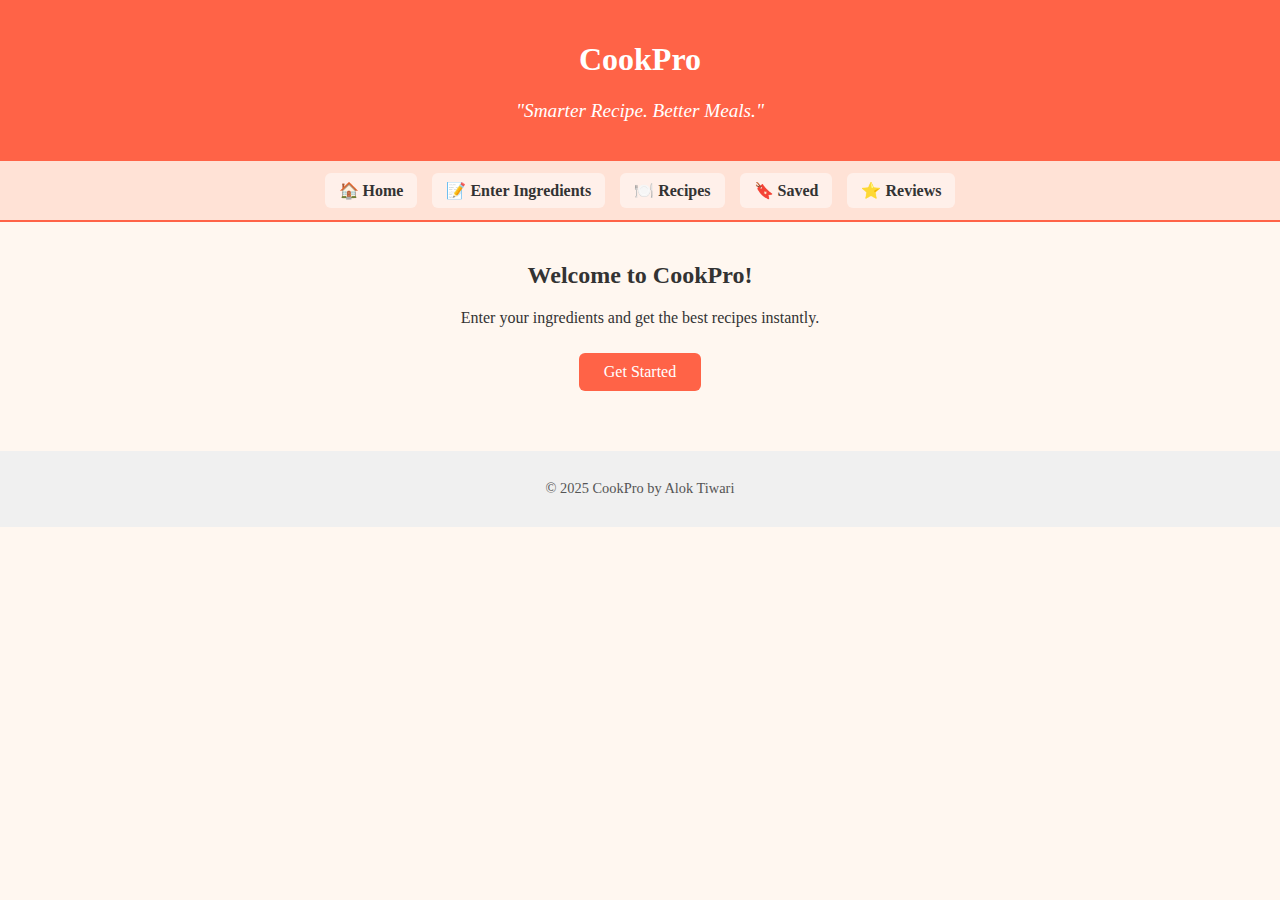
<file: index.html>
<!DOCTYPE html>
<html lang="en">
<head>
  <meta charset="UTF-8">
  <title>CookPro</title>
  <link id="mainStyle" rel="stylesheet" href="assets/css/style.css">

</head>

<body>
  <header>
    <h1>CookPro</h1>
    <p class="slogan">"Smarter Recipe. Better Meals."</p>
  </header>
  <nav class="menu-bar">
  <a href="index.html">🏠 Home</a>
  <a href="ingredients.html">📝 Enter Ingredients</a>
  <a href="results.html">🍽️ Recipes</a>
  <a href="saved.html">🔖 Saved</a>
  <a href="reviews.html">⭐ Reviews</a>

</nav>



  <main>
    <section class="intro">
      <h2>Welcome to CookPro!</h2>
      <p>Enter your ingredients and get the best recipes instantly.</p>
      <a href="ingredients.html" class="btn">Get Started</a>
    </section>
  </main>
  <footer>
    <p>© 2025 CookPro by Alok Tiwari</p>
  </footer>
</body>
</html>
</file>
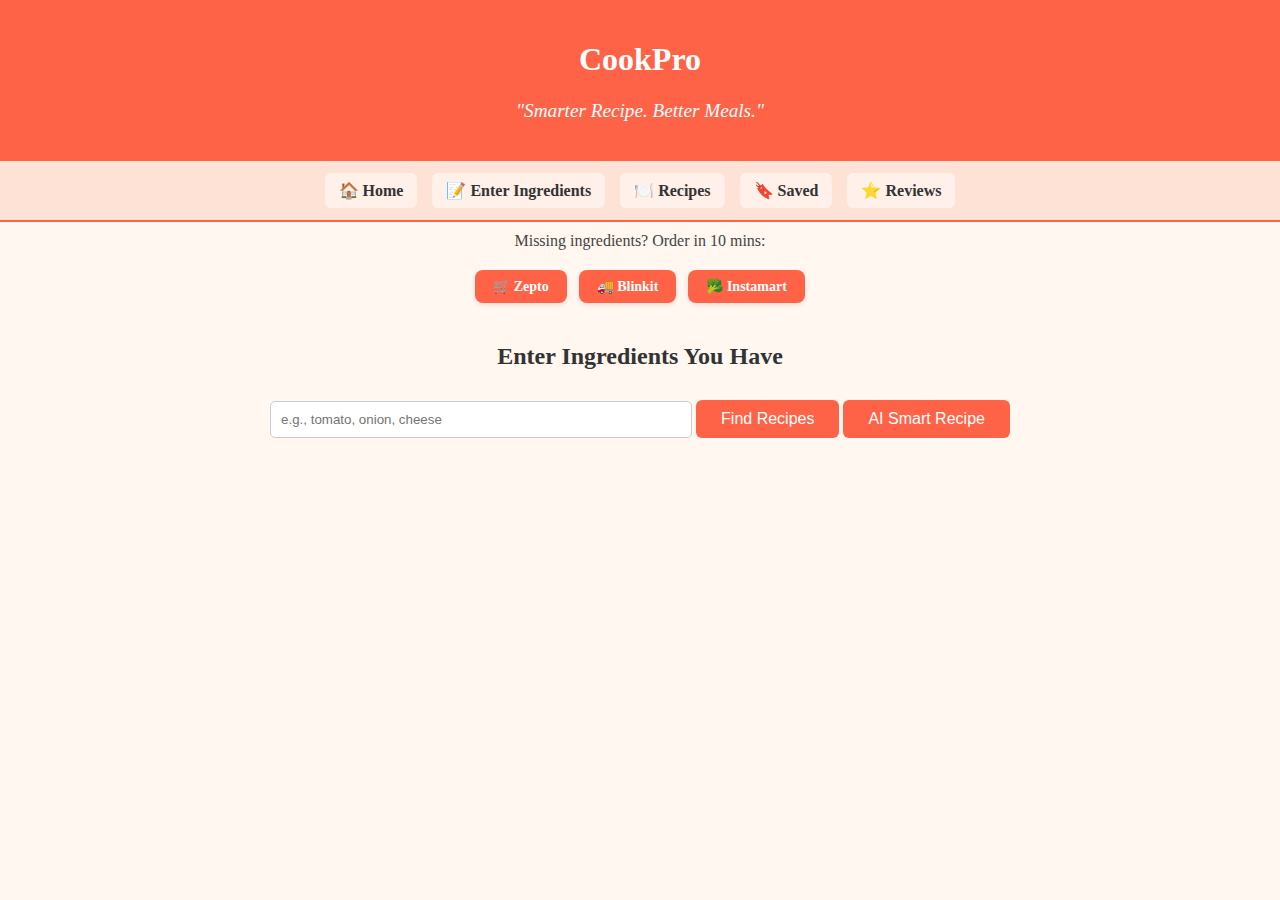
<file: ingredients.html>
<!DOCTYPE html>
<html lang="en">
<head>
  <meta charset="UTF-8">
  <title>CookPro</title>
  <link id="mainStyle" rel="stylesheet" href="assets/css/style.css">
</head>

<body>
  <header>
    <h1 class="text-3xl font-bold text-center text-orange-600">CookPro</h1>

    <p class="slogan">"Smarter Recipe. Better Meals."</p>



  </header>
  
  <nav class="menu-bar">
    <a href="index.html">🏠 Home</a>
    <a href="ingredients.html">📝 Enter Ingredients</a>
    <a href="results.html">🍽️ Recipes</a>
    <a href="saved.html">🔖 Saved</a>
    <a href="reviews.html">⭐ Reviews</a>
    
  </nav>

  
  <p class="sub-text">Missing ingredients? Order in 10 mins:</p>
  <div class="grocery-links">
    <a href="https://www.zeptonow.com/" target="_blank" class="btn small live-glow">🛒 Zepto</a>
    <a href="https://blinkit.com/" target="_blank" class="btn small live-glow">🚚 Blinkit</a>
    <a href="https://www.swiggy.com/instamart" target="_blank" class="btn small live-glow">🥦 Instamart</a>
  </div>

  <main>
    <section>
      <h2>Enter Ingredients You Have</h2>
      <form id="ingredientForm">
        <input type="text" id="ingredients" placeholder="e.g., tomato, onion, cheese" required>
        <button type="submit" class="btn">Find Recipes</button>
        <button type="button" id="smartBtn" class="btn">AI Smart Recipe </button>
      </form>
    </section>
    
  </main>

  <script src="assets/js/script.js"></script>
</body>
</html>
</file>
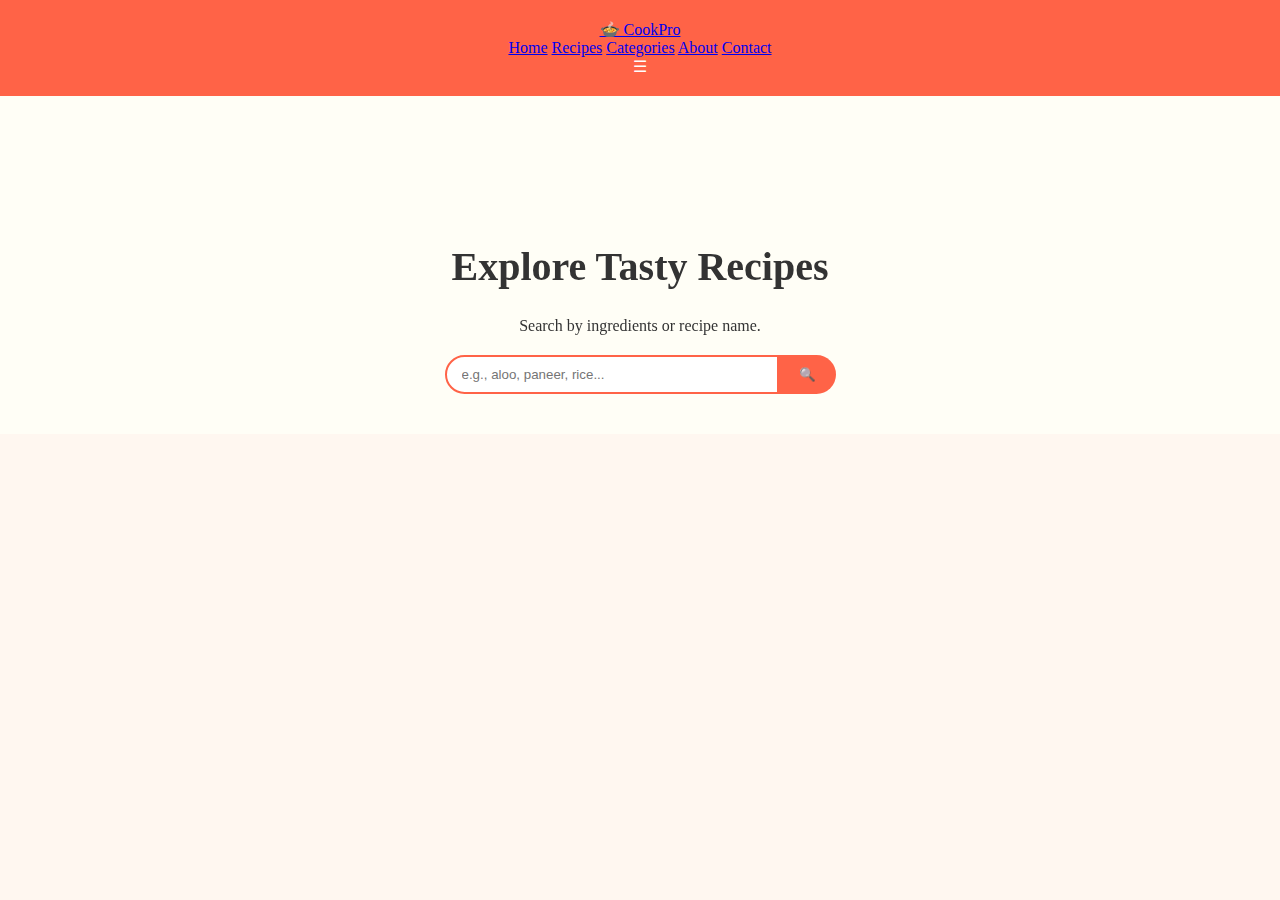
<file: recipes.html>
<!-- File: recipes.html -->
<!DOCTYPE html>
<html lang="en">
<head>
  <meta charset="UTF-8" />
  <meta name="viewport" content="width=device-width, initial-scale=1.0"/>
  <title>CookPro – Recipes</title>

  <!-- AOS + Styles -->
  <link rel="stylesheet" href="https://unpkg.com/aos@2.3.1/dist/aos.css"/>
  <link rel="stylesheet" href="assets/css/style.css" />
  <link rel="stylesheet" href="assets/css/recipes.css" />
</head>
<body data-aos-easing="ease" data-aos-duration="1000" data-aos-delay="0">

  <!-- Navbar -->
  <header class="navbar">
    <a href="index.html" class="logo">🍲 CookPro</a>
    <nav class="nav-links" id="navLinks">
      <a href="index.html">Home</a>
      <a href="recipes.html" class="active">Recipes</a>
      <a href="index.html#categories">Categories</a>
      <a href="index.html#about">About</a>
      <a href="index.html#contact">Contact</a>
    </nav>
    <div class="menu-icon" onclick="toggleMenu()">☰</div>
  </header>

  <!-- 🔍 Search Section -->
  <section class="recipe-search-section">
    <div class="container">
      <h1 data-aos="fade-up">Explore <span class="orange-text">Tasty Recipes</span></h1>
      <p data-aos="fade-up" data-aos-delay="100">Search by ingredients or recipe name.</p>
      <div class="search-wrapper" data-aos="fade-up" data-aos-delay="200">
        <div class="search-box">
          <input
            type="text"
            id="searchInput"
            placeholder="e.g., aloo, paneer, rice..."
            onkeydown="if(event.key==='Enter') handleSearch()"
          />
          <button class="search-icon" onclick="handleSearch()" title="Search">🔍</button>
        </div>
      </div>
    </div>
  </section>

  <!-- 📦 Recipe Results Section -->
  <section class="recipe-results-section">
    <div class="container" id="recipeResults"></div>
  </section>

  <!-- 📑 Recipe Modal -->
  <div id="recipeModal" class="recipe-modal">
    <div class="modal-content">
      <span class="close-btn" onclick="closeModal()">×</span>
      <h2 id="modalTitle"></h2>
      <p><strong>Ingredients:</strong> <span id="modalIngredients"></span></p>
      <p><strong>Steps:</strong> <span id="modalSteps"></span></p>
      <p><strong>Cooking Time:</strong> <span id="modalTime"></span></p>
      <iframe id="modalYoutube" width="100%" height="200" frameborder="0" allowfullscreen></iframe>
      <div class="modal-buttons">
        <a id="downloadBtn" class="btn orange">Download Recipe</a>
        <a id="groceryBtn" class="btn green" target="_blank">Get 10-min Grocery</a>
      </div>
    </div>
  </div>

  <!-- Scripts -->
  <script src="https://unpkg.com/aos@2.3.1/dist/aos.js"></script>
  <script>AOS.init();</script>
  <script src="assets/js/recipes.js"></script>
  <script>
    function toggleMenu() {
      document.getElementById("navLinks").classList.toggle("active");
    }
  </script>
</body>
</html>
</file>
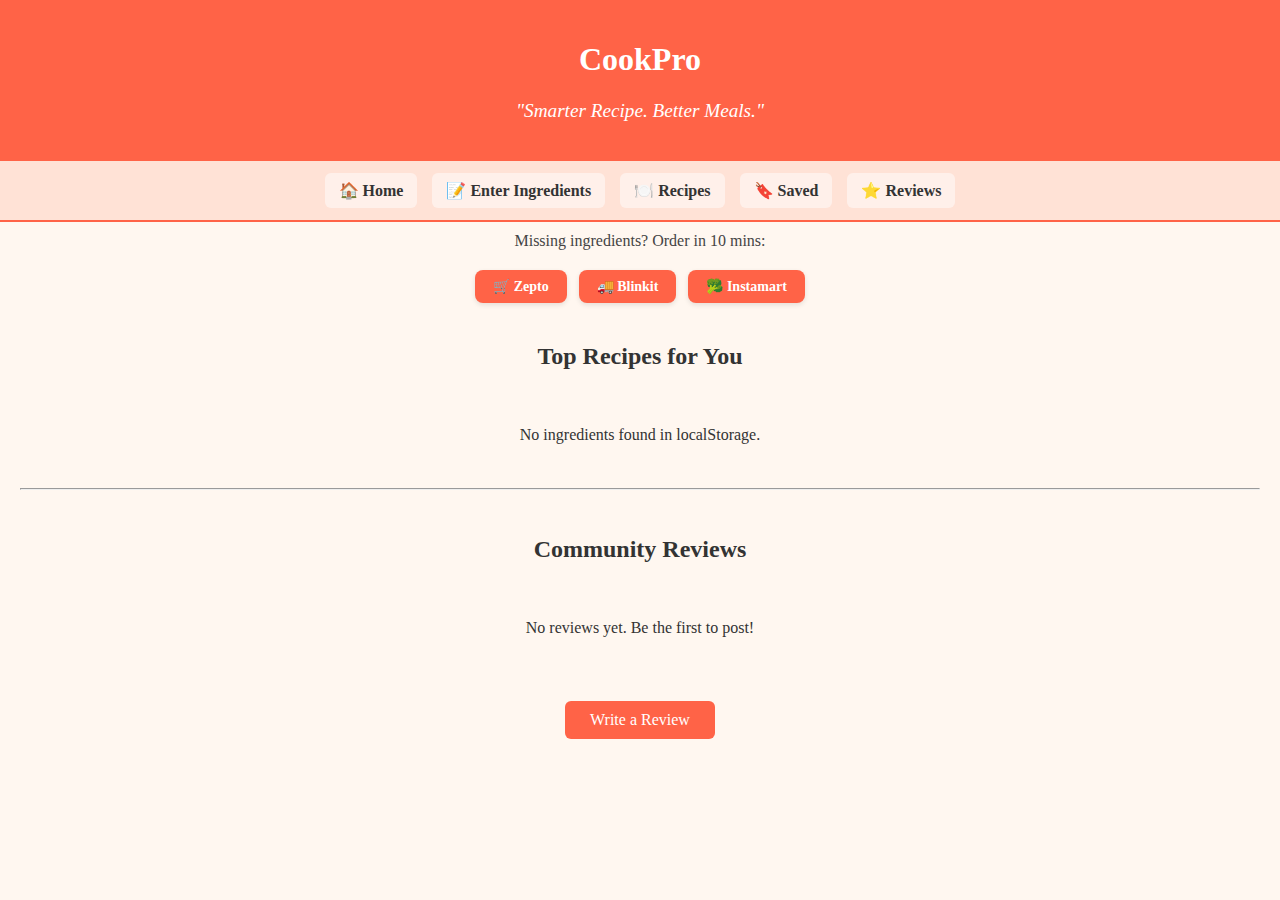
<file: results.html>
<!DOCTYPE html>
<html lang="en">
<head>
  <meta charset="UTF-8">
  <title>CookPro</title>
  <link id="mainStyle" rel="stylesheet" href="assets/css/style.css">
</head>

<body>
  <header>
    <h1>CookPro</h1>
    <p class="slogan">"Smarter Recipe. Better Meals."</p>



  </header>
  
  <nav class="menu-bar">
  <a href="index.html">🏠 Home</a>
  <a href="ingredients.html">📝 Enter Ingredients</a>
  <a href="results.html">🍽️ Recipes</a>
  <a href="saved.html">🔖 Saved</a>
  <a href="reviews.html">⭐ Reviews</a>
  
</nav>
  



<p class="sub-text">Missing ingredients? Order in 10 mins:</p>
<div class="grocery-links">
  <a href="https://www.zeptonow.com/" target="_blank" class="btn small live-glow">🛒 Zepto</a>
  <a href="https://blinkit.com/" target="_blank" class="btn small live-glow">🚚 Blinkit</a>
  <a href="https://www.swiggy.com/instamart" target="_blank" class="btn small live-glow">🥦 Instamart</a>
</div>


  <main>
    <section>
      <h2>Top Recipes for You</h2>
      <div id="recipeResults" class="recipe-list"></div>
    </section>
    <hr><br>
<section>
  <h2>Community Reviews</h2>
  <div id="reviewsList" class="recipe-list"></div>
  <br>
  <a href="reviews.html" class="btn" target="_blank">Write a Review</a>
</section>

  </main>
<!-- YouTube Modal -->
<div id="youtubeModal" style="display:none; position:fixed; top:0; left:0; width:100%; height:100%; background:rgba(0,0,0,0.7); z-index:1000; justify-content:center; align-items:center;">
  <div style="position:relative; width:90%; max-width:700px;">
    <span onclick="closeYouTubeModal()" style="position:absolute; top:10px; right:20px; font-size:30px; color:white; cursor:pointer;">&times;</span>
    <iframe id="youtubeFrame" width="100%" height="400" frameborder="0" allowfullscreen></iframe>
  </div>
</div>

  <script src="assets/js/script.js"></script>
</body>
</html>
</file>
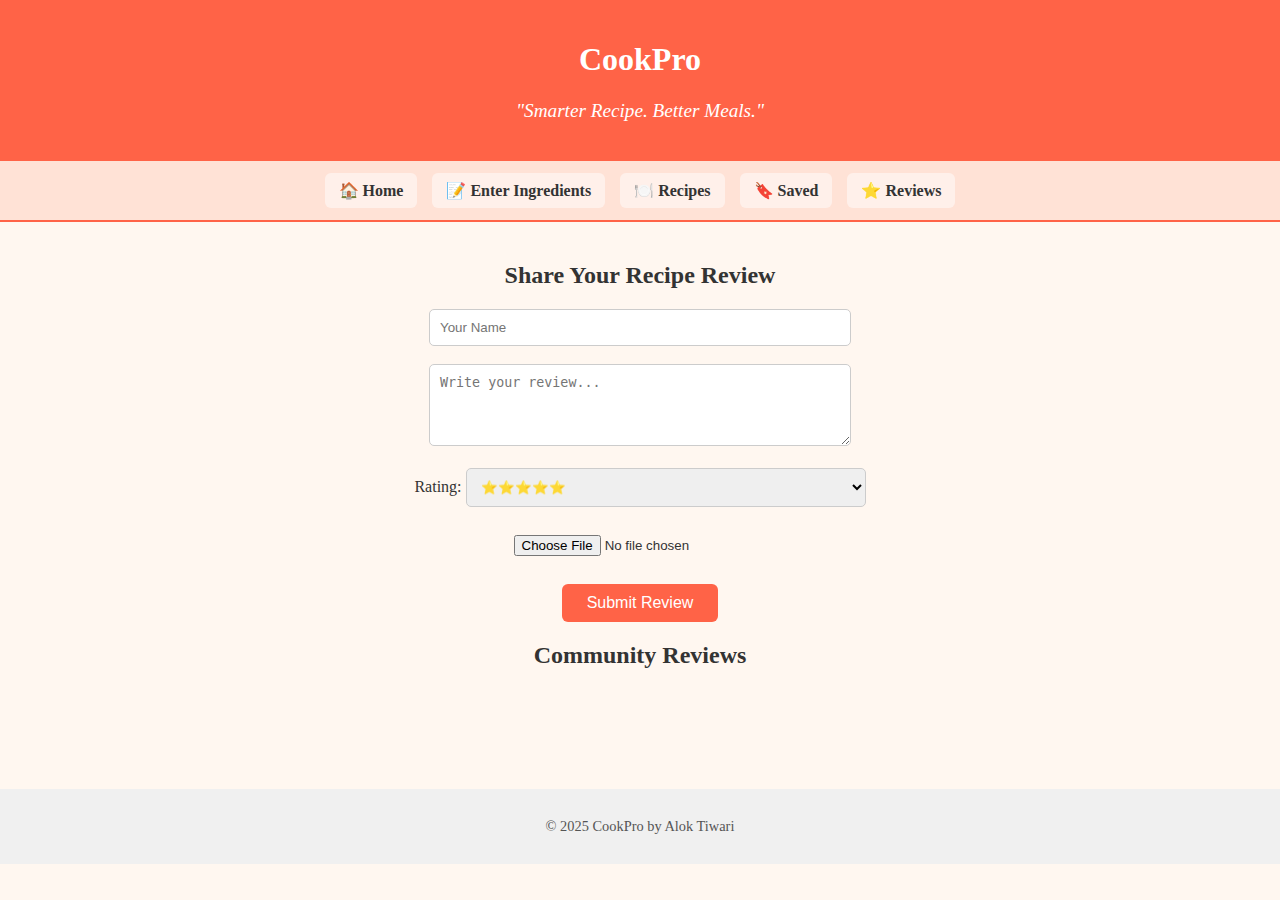
<file: reviews.html>
<!DOCTYPE html>
<html lang="en">
<head>
  <meta charset="UTF-8">
  <title>CookPro</title>

  <link id="mainStyle" rel="stylesheet" href="assets/css/style.css">
</head>

<body>
  <header>
    <h1>CookPro</h1>
    <p class="slogan">"Smarter Recipe. Better Meals."</p>



  </header>
  <nav class="menu-bar">
  <a href="index.html">🏠 Home</a>
  <a href="ingredients.html">📝 Enter Ingredients</a>
  <a href="results.html">🍽️ Recipes</a>
  <a href="saved.html">🔖 Saved</a>
  <a href="reviews.html">⭐ Reviews</a>
  
</nav>
  





  <main>
    <section>
      <h2>Share Your Recipe Review</h2>
      <form id="reviewForm">
        <input type="text" id="username" placeholder="Your Name" required><br><br>
        <textarea id="comment" placeholder="Write your review..." rows="4" required></textarea><br><br>
        <label>Rating:
          <select id="rating">
            <option value="5">⭐⭐⭐⭐⭐</option>
            <option value="4">⭐⭐⭐⭐</option>
            <option value="3">⭐⭐⭐</option>
            <option value="2">⭐⭐</option>
            <option value="1">⭐</option>
          </select>
        </label><br><br>
        <input type="file" id="imageUpload" accept="image/*"><br><br>
        <button type="submit" class="btn">Submit Review</button>
      </form>
    </section>
    <section>
      <h2>Community Reviews</h2>
      <div id="reviewsList" class="recipe-list"></div>
    </section>
  </main>
  <footer>
    <p>© 2025 CookPro by Alok Tiwari</p>
  </footer>
  <script src="assets/js/script.js"></script>
</body>
</html>
</file>
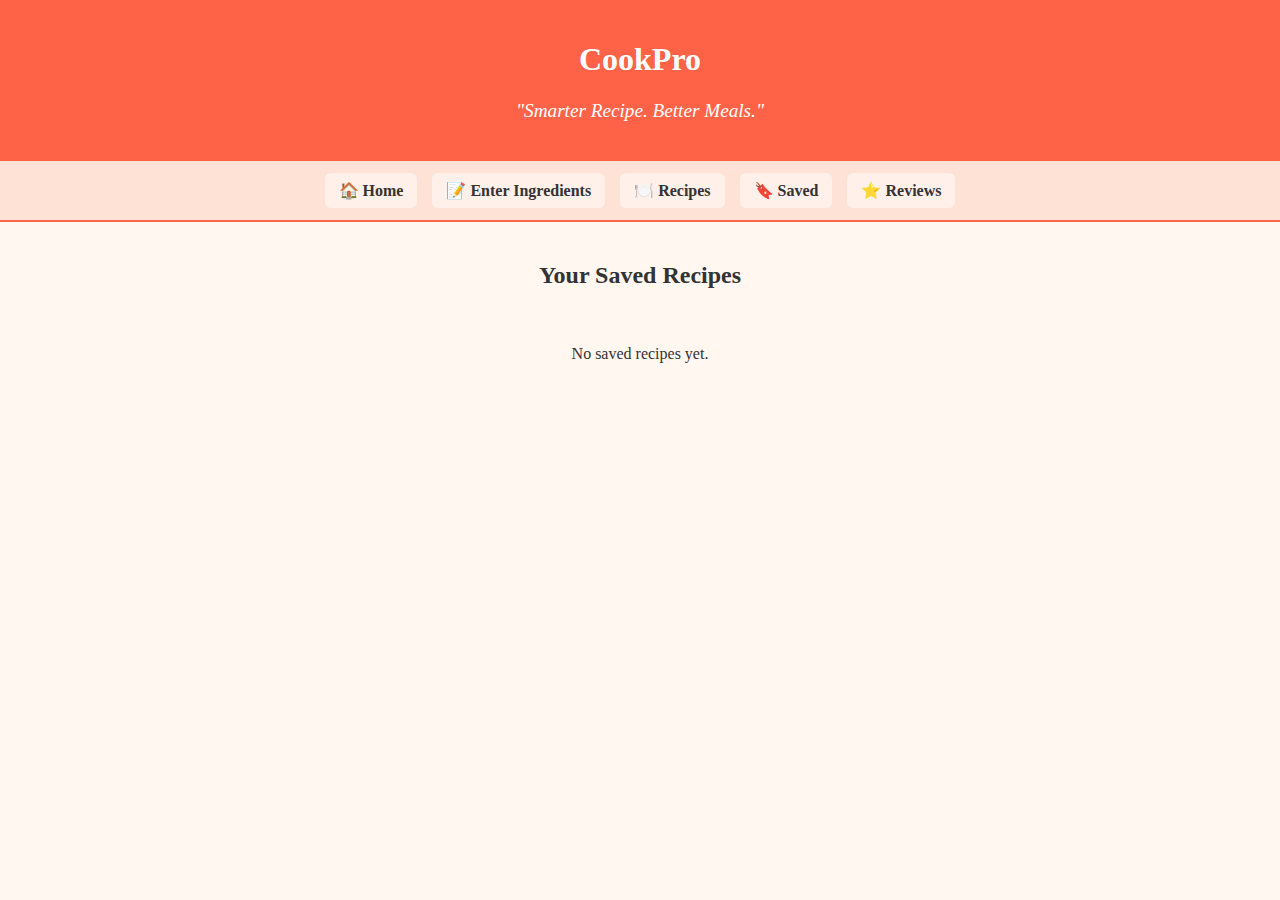
<file: saved.html>
<!DOCTYPE html>
<html lang="en">
<head>
  <meta charset="UTF-8">
  <title>CookPro</title>
  <link id="mainStyle" rel="stylesheet" href="assets/css/style.css">
</head>

<body>
  <header>
    <h1>CookPro</h1>
    <p class="slogan">"Smarter Recipe. Better Meals."</p>



  </header>
  <nav class="menu-bar">
  <a href="index.html">🏠 Home</a>
  <a href="ingredients.html">📝 Enter Ingredients</a>
  <a href="results.html">🍽️ Recipes</a>
  <a href="saved.html">🔖 Saved</a>
  <a href="reviews.html">⭐ Reviews</a>
  
</nav>
  


  <main>
    <section>
      <h2>Your Saved Recipes</h2>
      <div id="savedRecipes" class="recipe-list"></div>
    </section>
  </main>

  <!-- YouTube Popup Modal -->
<div id="youtubeModal" class="modal">
  <div class="modal-content">
    <span class="close" onclick="closeYouTubeModal()">&times;</span>
    <iframe id="youtubeFrame" width="100%" height="400" src="" frameborder="0" allowfullscreen></iframe>
  </div>
</div>

  <script src="assets/js/script.js"></script>
</body>
</html>
</file>
<file: assets/css/style.css>
body {
  margin: 0;
  font-family: 'Baloo 2', cursive;
  background: #fff7f0;
  color: #333;
  text-align: center;
}

header {
  background-color: #ff6347;
  padding: 20px;
  color: white;
}

.slogan {
  font-style: italic;
  font-size: 1.2rem;
}

main {
  padding: 20px;
}

.btn {
  display: inline-block;
  margin-top: 10px;
  padding: 10px 25px;
  font-size: 16px;
  background-color: #ff6347;
  color: white;
  text-decoration: none;
  border-radius: 6px;
  border: none;
  cursor: pointer;
  transition: background 0.3s ease;
  text-align: center;
}

.btn:hover {
  background-color: #e5533d;
}

.recipe-card a.btn {
  display: inline-block;
  margin-bottom: 10px;
}

input[type="text"],
textarea,
select {
  padding: 10px;
  width: 80%;
  max-width: 400px;
  border-radius: 5px;
  border: 1px solid #ccc;
}

input[type="file"] {
  margin-top: 10px;
}

.recipe-list {
  display: flex;
  flex-wrap: wrap;
  justify-content: center;
  gap: 20px;
  padding: 20px;
}

.recipe-scrollable {
  overflow-y: auto;
  max-height: 180px;
  margin: 10px 0;
  padding-right: 6px;
  font-size: 0.95rem;
  line-height: 1.5;
  color: #333;
}

.recipe-buttons {
  display: flex;
  flex-direction: column;
  gap: 10px;
  margin-top: 10px;
}

.recipe-buttons .btn {
  width: 100%;
  box-sizing: border-box;
}

.recipe-card {
  width: 300px;
  background: white;
  border-radius: 10px;
  padding: 15px;
  box-shadow: 0 0 10px rgba(0, 0, 0, 0.1);
  text-align: left;
  display: flex;
  flex-direction: column;
  justify-content: space-between;
  overflow: hidden;
  height: auto;
}

.recipe-content {
  max-height: 260px;
  overflow-y: auto;
  margin: 10px 0;
  padding-right: 8px;
  font-size: 1rem;
  line-height: 1.5;
  color: #333;
}

/* Scrollbar style */
.recipe-content::-webkit-scrollbar {
  width: 6px;
  transition: width 0.3s ease;
}

.recipe-content::-webkit-scrollbar-thumb {
  background-color: #f6a89a;
  border-radius: 10px;
  transition: background-color 0.3s ease, box-shadow 0.3s ease;
}

.recipe-content::-webkit-scrollbar-track {
  background: transparent;
}

.recipe-content:hover::-webkit-scrollbar {
  width: 10px;
}

.recipe-content:hover::-webkit-scrollbar-thumb {
  background-color: #f6a89a;
  box-shadow: 0 0 8px #ffffff;
  animation: scrollbarPulse 1.5s ease-in-out infinite;
}

@keyframes scrollbarPulse {
  0% {
    background-color: #f6a89a;
    box-shadow: 0 0 6px #ffffff;
  }
  50% {
    background-color: #f6a89a;
    box-shadow: 0 0 12px #ffffff;
  }
  100% {
    background-color: #f6a89a;
    box-shadow: 0 0 6px #ffffff;
  }
}

.recipe-card img {
  max-width: 100%;
  margin-top: 10px;
  border-radius: 10px;
}

footer {
  margin-top: 40px;
  padding: 15px;
  background: #f0f0f0;
  color: #555;
  font-size: 0.9em;
}

/* Menu Bar */
.menu-bar {
  display: flex;
  justify-content: center;
  gap: 15px;
  background-color: #ffe2d6;
  padding: 12px;
  flex-wrap: wrap;
  border-bottom: 2px solid #ff6347;
  position: sticky;
  top: 0;
  z-index: 999;
}

.menu-bar a {
  color: #333;
  text-decoration: none;
  font-weight: bold;
  padding: 8px 14px;
  border-radius: 6px;
  transition: 0.3s;
  background: #fff0ea;
}

.menu-bar a:hover {
  background-color: #ff6347;
  color: white;
}


/* Sidebar Menu (for all pages except Home) */
.hamburger {
  font-size: 28px;
  cursor: pointer;
  position: absolute;
  top: 22px;
  left: 18px;
  z-index: 1001;
  color: white;
  background-color: #ff6347;
  padding: 5px 12px;
  border-radius: 6px;
  box-shadow: 0 0 6px rgba(0,0,0,0.2);
}

.sidebar {
  height: 100%;
  width: 0;
  position: fixed;
  z-index: 1000;
  top: 0;
  left: 0;
  background-color: #ffe2d6;
  overflow-x: hidden;
  transition: 0.3s;
  padding-top: 60px;
  display: flex;
  flex-direction: column;
  box-shadow: 2px 0 6px rgba(0,0,0,0.2);
}

.sidebar a {
  padding: 12px 25px;
  text-decoration: none;
  font-size: 18px;
  color: #333;
  display: block;
  transition: 0.3s;
}

.sidebar a:hover {
  background-color: #ff6347;
  color: white;
}




/* Subtext & Button Highlight */
.sub-text {
  font-size: 1rem;
  color: #444;
  margin: 10px 0;
  font-weight: 500;
  animation: blinkText 1.6s ease-in-out infinite;
}

@keyframes blinkText {
  0%, 100% {
    color: #ff6347;
  }
  50% {
    color: #333;
  }
}

.grocery-links {
  display: flex;
  justify-content: center;
  gap: 12px;
  margin-top: 10px;
  flex-wrap: wrap;
}

.btn.small {
  padding: 8px 18px;
  font-size: 14px;
  background-color: #ff6347;
  color: white;
  border-radius: 8px;
  text-decoration: none;
  font-weight: bold;
  box-shadow: 0 2px 5px rgba(0, 0, 0, 0.1);
  transition: all 0.3s ease-in-out;
}

.btn.small:hover {
  background-color: #e5533c;
  transform: scale(1.05);
}

.live-glow {
  animation: pulseGlow 1.6s infinite ease-in-out;
}

@keyframes pulseGlow {
  0% {
    box-shadow: 0 0 10px #ff8266;
  }
  50% {
    box-shadow: 0 0 20px #ff8266;
  }
  100% {
    box-shadow: 0 0 10px #ff8266;
  }
}

/* Modal (YouTube popup) */
.modal {
  display: none;
  position: fixed;
  z-index: 1000;
  left: 0;
  top: 0;
  width: 100%;
  height: 100%;
  overflow: auto;
  background-color: rgba(0, 0, 0, 0.7);
}

.modal-content {
  background-color: #fff;
  margin: 10% auto;
  padding: 0;
  border-radius: 10px;
  width: 90%;
  max-width: 640px;
  position: relative;
}

.close {
  color: #fff;
  position: absolute;
  top: -30px;
  right: 0;
  font-size: 30px;
  font-weight: bold;
  padding: 10px 16px;
  cursor: pointer;
}

/* css for reviews/ comment */

.review-card {
  width: 300px;
  height: 340px;
  background: white;
  border-radius: 12px;
  padding: 15px;
  box-shadow: 0 0 10px rgba(0,0,0,0.1);
  display: flex;
  flex-direction: column;
  justify-content: space-between;
  overflow: hidden;
  text-align: left;
}

.review-img {
  width: 100%;
  height: 120px;
  object-fit: cover;
  border-radius: 8px;
  margin-bottom: 10px;
}

.review-content {
  overflow-y: auto;
  max-height: 100px;
  font-size: 0.95rem;
  line-height: 1.4;
  padding-right: 6px;
}

.review-content::-webkit-scrollbar {
  width: 6px;
}

.review-content::-webkit-scrollbar-thumb {
  background-color: #f0cfc9;
  border-radius: 10px;
}

.review-buttons {
  margin-top: 10px;
  display: flex;
  justify-content: center;
}

.btn.danger {
  background-color: #e63946;
}

.btn.danger:hover {
  background-color: #cc2e3c;
}

/* css for comments/reviews container in result.html page */
.review-card.preview {
  width: 250px;
  max-height: 340px;
  background: white;
  border-radius: 12px;
  padding: 12px;
  margin: 10px;
  box-shadow: 0 0 10px rgba(0,0,0,0.1);
  display: flex;
  flex-direction: column;
  overflow: hidden;
  font-size: 0.95rem;
  text-align: left;
}

.review-header {
  font-weight: bold;
  margin-bottom: 5px;
}

.review-thumb {
  width: 100%;
  height: 100px;
  object-fit: cover;
  margin: 8px 0;
  border-radius: 6px;
  cursor: pointer;
  transition: 0.2s ease;
}
.review-thumb:hover {
  opacity: 0.9;
  transform: scale(1.02);
}

.review-content.scrollable {
  max-height: 100px;
  overflow-y: auto;
  padding-right: 4px;
}
.review-content.scrollable::-webkit-scrollbar {
  width: 5px;
}
.review-content.scrollable::-webkit-scrollbar-thumb {
  background-color: #f0cfc9;
  border-radius: 10px;
}

/* --- Image Modal Popup --- */
.image-modal {
  position: fixed;
  top: 0; left: 0; right: 0; bottom: 0;
  z-index: 10000;
  background: rgba(0, 0, 0, 0.7);
  display: flex;
  align-items: center;
  justify-content: center;
}
.modal-box {
  position: relative;
  max-width: 90%;
  max-height: 90%;
}
.modal-full-img {
  max-width: 100%;
  max-height: 100%;
  border-radius: 8px;
}
.modal-close {
  position: absolute;
  top: -30px;
  right: 0;
  font-size: 30px;
  color: white;
  cursor: pointer;
}
.modal-overlay {
  position: absolute;
  top: 0; left: 0; right: 0; bottom: 0;
}
</file>
<file: assets/css/recipes.css>
/* File: assets/css/recipes.css */

.recipe-search-section {
  padding: 120px 20px 40px;
  background: #fffef6;
  text-align: center;
}
.recipe-search-section h1 {
  font-size: 2.5rem;
}
.recipe-search-section .search-box {
  display: flex;
  justify-content: center;
  margin-top: 20px;
}
.search-box input {
  padding: 10px 15px;
  width: 300px;
  border: 2px solid #ff6347;
  border-radius: 20px 0 0 20px;
  outline: none;
}
.search-icon {
  padding: 10px 20px;
  background: #ff6347;
  color: white;
  border: none;
  border-radius: 0 20px 20px 0;
  cursor: pointer;
}

/* Recipe Cards */
.recipe-results-section .container {
  display: grid;
  grid-template-columns: repeat(auto-fit, minmax(280px, 1fr));
  gap: 20px;
  padding: 40px 20px;
}
.recipe-card {
  background: #fff;
  border-radius: 12px;
  box-shadow: 0 2px 12px rgba(0,0,0,0.1);
  overflow: hidden;
  transition: transform 0.2s;
  cursor: pointer;
}
.recipe-card:hover {
  transform: translateY(-5px);
}
.recipe-card img {
  width: 100%;
  height: 180px;
  object-fit: cover;
}
.recipe-card .content {
  padding: 15px;
}
.recipe-card .title {
  font-size: 1.2rem;
  margin-bottom: 10px;
}
.recipe-card .time-likes {
  display: flex;
  justify-content: space-between;
  color: #888;
}

/* Modal */
.recipe-modal {
  display: none;
  position: fixed;
  z-index: 999;
  top: 0; left: 0;
  width: 100%; height: 100%;
  background: rgba(0, 0, 0, 0.6);
  justify-content: center;
  align-items: center;
}
.recipe-modal .modal-content {
  background: #fff;
  padding: 30px;
  width: 90%;
  max-width: 600px;
  height: 80%;
  border-radius: 10px;
  position: relative;
  overflow-y: auto;
}
.recipe-modal .modal-content::-webkit-scrollbar {
  width: 8px;
}
.recipe-modal .modal-content::-webkit-scrollbar-thumb {
  background: #ff6347;
  border-radius: 10px;
}
.close-btn {
  position: absolute;
  right: 15px;
  top: 10px;
  font-size: 24px;
  cursor: pointer;
}
.modal-buttons {
  margin-top: 20px;
  display: flex;
  gap: 10px;
}
.modal-buttons .btn {
  flex: 1;
  padding: 10px;
  border-radius: 6px;
  text-align: center;
  text-decoration: none;
  color: white;
}
.btn.orange {
  background: #ff6347;
}
.btn.green {
  background: #28a745;
}
.recipe-modal h2 {
  margin-top: 0;
}
.recipe-modal .ingredients {
  margin-bottom: 20px;
}
.recipe-modal .steps {
  white-space: pre-line;
  line-height: 1.6;
  text-align: left;
}

.modal-description {
  font-style: italic;
  margin: 10px 0;
  color: #444;
}

.modal-benefits {
  padding-left: 20px;
  margin-bottom: 20px;
  color: #2e7d32;
}
.modal-benefits li::before {
  content: "✔ ";
  color: #28a745;
  margin-right: 6px;
}

.modal-buttons button#shareBtn {
  background-color: #f97316;
  color: white;
  border: none;
  padding: 10px 18px;
  border-radius: 8px;
  font-size: 15px;
  cursor: pointer;
  transition: background-color 0.3s ease;
  margin-left: 10px;
}

.modal-buttons button#shareBtn:hover {
  background-color: #ff6b0f;
}

/* 🔗 Share Button Styles */
.share-dropdown {
  position: relative;
  display: inline-block;
}

#shareBtn {
  background-color: #ff6347;
  color: #fff;
  padding: 10px 16px;
  font-size: 14px;
  font-weight: bold;
  border: none;
  border-radius: 8px;
  cursor: pointer;
  transition: background-color 0.3s;
}

#shareBtn:hover {
  background-color: #e2543b;
}

/* Dropdown Menu */
.share-options {
  display: none;
  position: absolute;
  top: 110%;
  right: 0;
  background: #fff;
  min-width: 200px;
  box-shadow: 0 8px 16px rgba(0,0,0,0.1);
  border-radius: 10px;
  z-index: 100;
  overflow: hidden;
}

.share-options a {
  display: flex;
  align-items: center;
  padding: 12px 16px;
  text-decoration: none;
  font-size: 14px;
  color: #333;
  transition: background 0.2s;
}

.share-options a:hover {
  background-color: #f2f2f2;
}

/* Responsive for small screens */
@media (max-width: 500px) {
  .modal-buttons {
    flex-direction: column;
    align-items: stretch;
    gap: 10px;
  }

  .share-options {
    right: auto;
    left: 0;
    width: 100%;
  }
}
</file>
